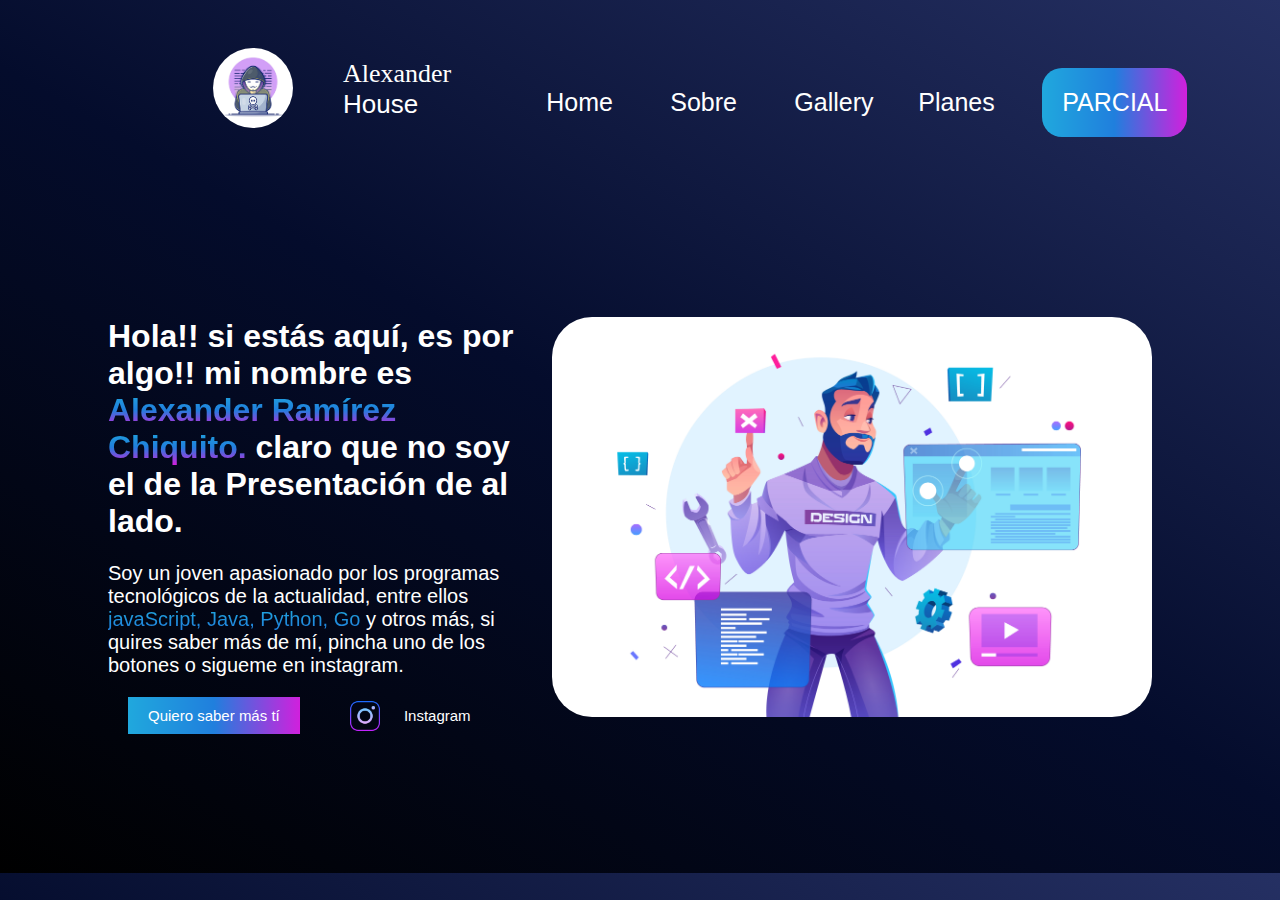
<file: index.html>
<!DOCTYPE html>
<html lang="en">
<head>
    <meta charset="UTF-8">
    <meta http-equiv="X-UA-Compatible" content="IE=edge">
    <meta name="viewport" content="width=device-width, initial-scale=1.0">
    <link rel="stylesheet" type="text/css"  href="style.css">
    <title>Portafolio-web</title>
</head>

<body>
    <header>
        <div class="box-header">
            <div class="box-one-one">
                <img src="img/img0.webp">
                <div>
                    <a href="#"> <span>Alexander</span> <br> House</a>
                </div>
            </div>
            <div class="losa" data-animation="center">
                <div><a href="index.html">Home</a></div>
                <div><a href="info.html">Sobre</a></div>
                <div><a href="gallery.html">Gallery</a></div>
                <div><a href="planes.html">Planes</a></div>
                <div><a class="a5" href="Parcial/index.html">PARCIAL</a></div>
            </div>
        </div>
    </header>
    <main>
        <div class="box-two">
            <div>
                <h1> Hola!! si estás aquí, es por algo!!
                    mi nombre es <span>Alexander Ramírez Chiquito.</span>
                    claro que no soy el de la Presentación de al lado. 
                    <br>
                </h1>
                <p>
                    Soy un joven apasionado por los programas tecnológicos de la actualidad,
                    entre ellos <span>javaScript, Java, Python, Go</span>
                    y otros más, si quires saber más de mí, pincha uno de los botones
                     o sigueme en instagram.
                </p>
                <a class="a1" href="info.html">Quiero saber más tí</a>
                <a class="a2" href="https://www.instagram.com/chiikito_alex/"><img src="img/imgInsta.png">Instagram</a>
            </div>
            <div>
                <img src="img/img3.jpg">
            </div>
        </div>
    </main>    
</body>
</html>
</file>
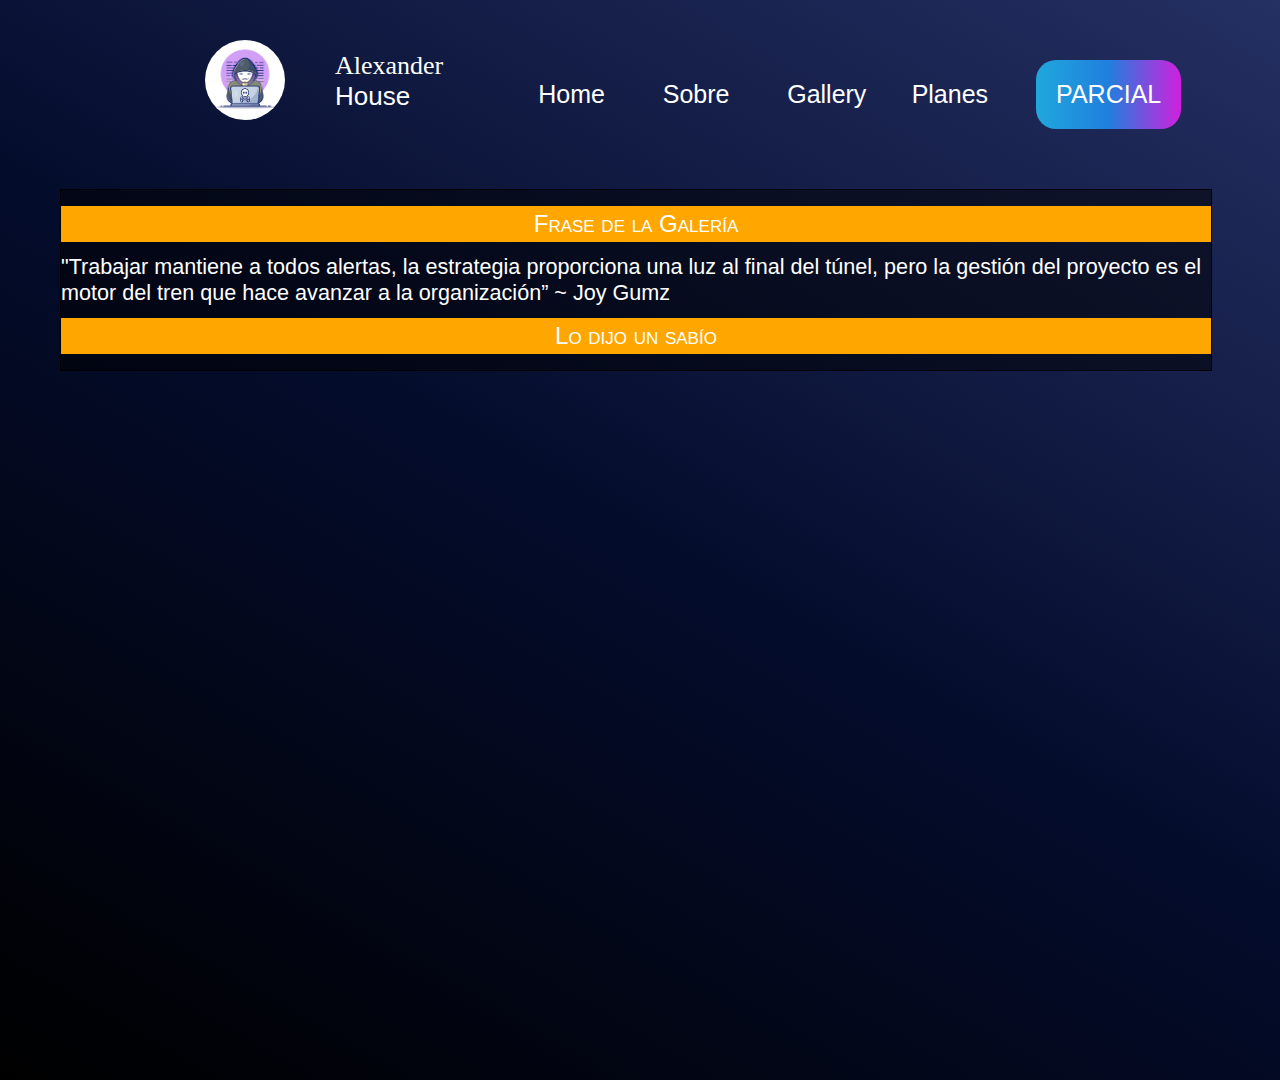
<file: gallery.html>
<!DOCTYPE html>
<html lang="en">
<head>
    <meta charset="UTF-8">
    <meta http-equiv="X-UA-Compatible" content="IE=edge">
    <meta name="viewport" content="width=device-width, initial-scale=1.0">
    <link rel="stylesheet" type="text/css" href="style.css">
    <link rel="stylesheet" type="text/css" href="style2.css">
    <title>Gallery-web</title>
</head>
<body>
    <header>
        <div class="box-header">
            <div class="box-one-one">
                <img src="img/img0.webp">
                <div>
                    <a href="#"> <span>Alexander</span> <br> House</a>
                </div>
            </div>
            <div class="losa" data-animation="center">
                <div><a href="index.html">Home</a></div>
                <div><a href="info.html">Sobre</a></div>
                <div><a href="gallery.html">Gallery</a></div>
                <div><a href="planes.html">Planes</a></div>
                <div><a class="a5" href="Parcial/index.html">PARCIAL</a></div>
            </div>
        </div>
    </header>
    <section>
        <header>
          Frase de la Galería
        </header>
        <article>
            <p>
                "Trabajar mantiene a todos alertas, la estrategia
                proporciona una luz al final del túnel, pero la
                gestión del proyecto es el motor del tren que 
                hace avanzar a la organización”  ~ Joy Gumz
            </p>
        </article>
        <footer>
            Lo dijo un sabío
        </footer>
      </section>
</body>
</html>
</file>
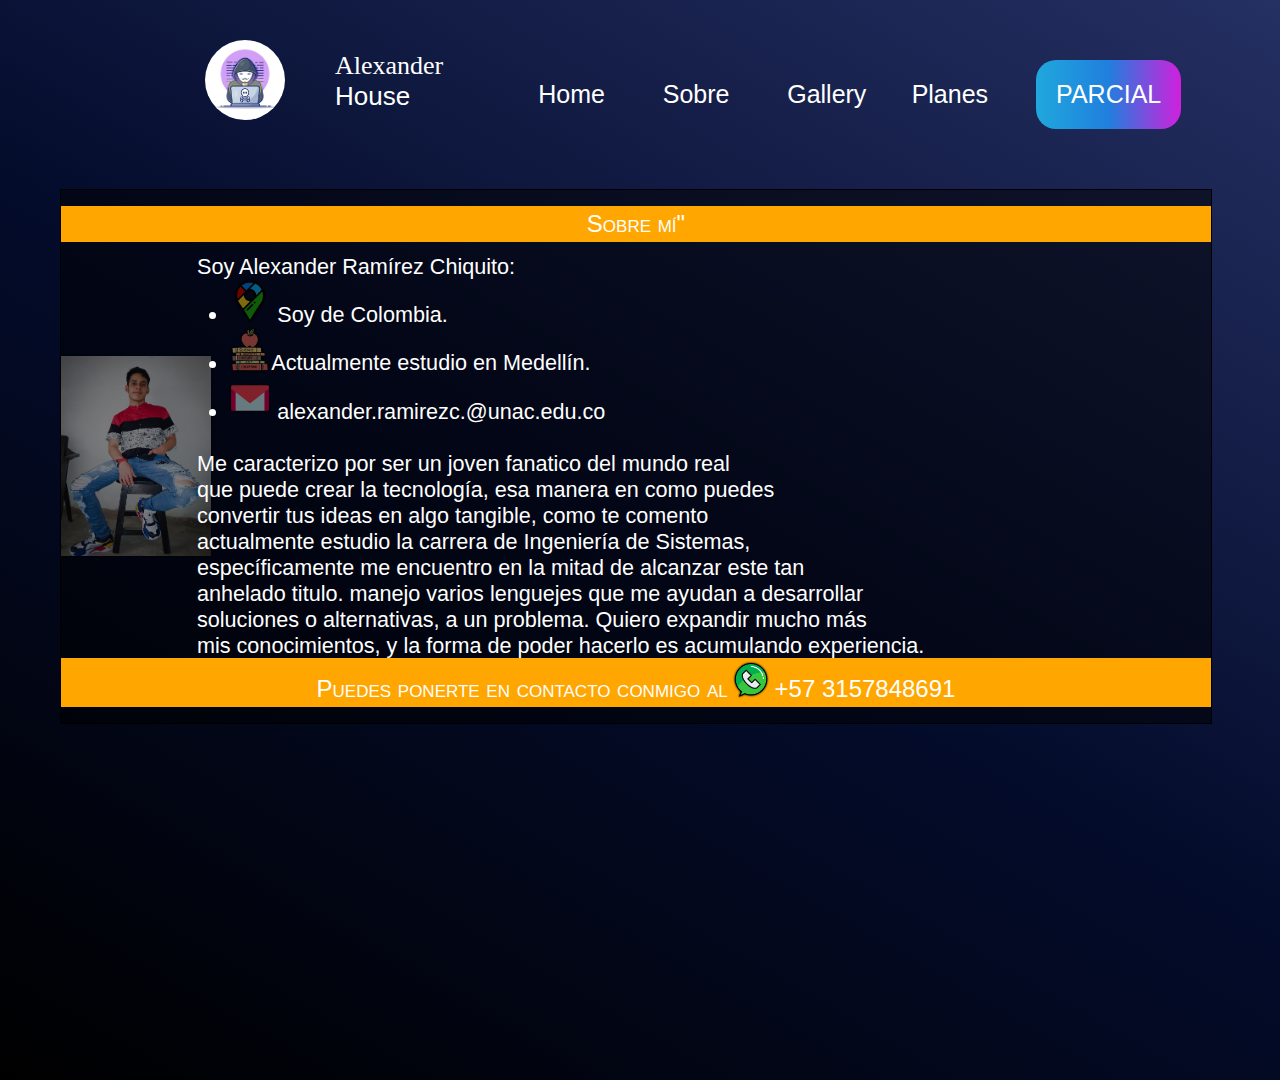
<file: info.html>
<!DOCTYPE html>
<html lang="en">
<head>
    <meta charset="UTF-8">
    <meta http-equiv="X-UA-Compatible" content="IE=edge">
    <meta name="viewport" content="width=device-width, initial-scale=1.0">
    <link rel="stylesheet" type="text/css" href="style.css">
    <link rel="stylesheet" type="text/css" href="style2.css">
    <title>Sobre Mí</title>
</head>
<body>
    <header>
        <div class="box-header">
            <div class="box-one-one">
                <img src="img/img0.webp">
                <div>
                    <a href="#"> <span>Alexander</span> <br> House</a>
                </div>
            </div>
            <div class="losa" data-animation="center">
                <div><a href="index.html">Home</a></div>
                <div><a href="info.html">Sobre</a></div>
                <div><a href="gallery.html">Gallery</a></div>
                <div><a href="planes.html">Planes</a></div>
                <div><a class="a5" href="Parcial/index.html">PARCIAL</a></div>
            </div>
        </div>
    </header>
    <section>
        <header>
          Sobre mí"
        </header>
        <img src='img/img1.jpg' alt />
        <article>
          <p>Soy Alexander Ramírez Chiquito:</p>
          <ul>
            <li><img class="imgmap" src="img/mapGoogle.png"> Soy de Colombia.</li>
            <li><img class="imgschool" src="img/school.png">Actualmente estudio en Medellín.</li>
            <li><img class="imggmail" src="img/gmail.png"> alexander.ramirezc.@unac.edu.co </li>
          </ul>
          <br>
          <p>Me caracterizo por ser un joven fanatico del mundo real</p>
          <p>que puede crear la tecnología, esa manera en como puedes </p>
          <p>convertir tus ideas en algo tangible, como te comento</p>
          <p>actualmente estudio la carrera de Ingeniería de Sistemas,</p>
          <p>específicamente me encuentro en la mitad de alcanzar este tan </p> 
          <p>anhelado titulo. manejo varios lenguejes que me ayudan a desarrollar</p>
          <p>soluciones o alternativas, a un problema. Quiero expandir mucho más </p>
          <p>mis conocimientos, y la forma de poder hacerlo es acumulando experiencia.</p>
        </article>
        <footer>
          Puedes ponerte en contacto conmigo al <img class="imgW" src="img/whatsapp.png"> +57 3157848691
        </footer>
      </section>
</body>
</html>
</file>
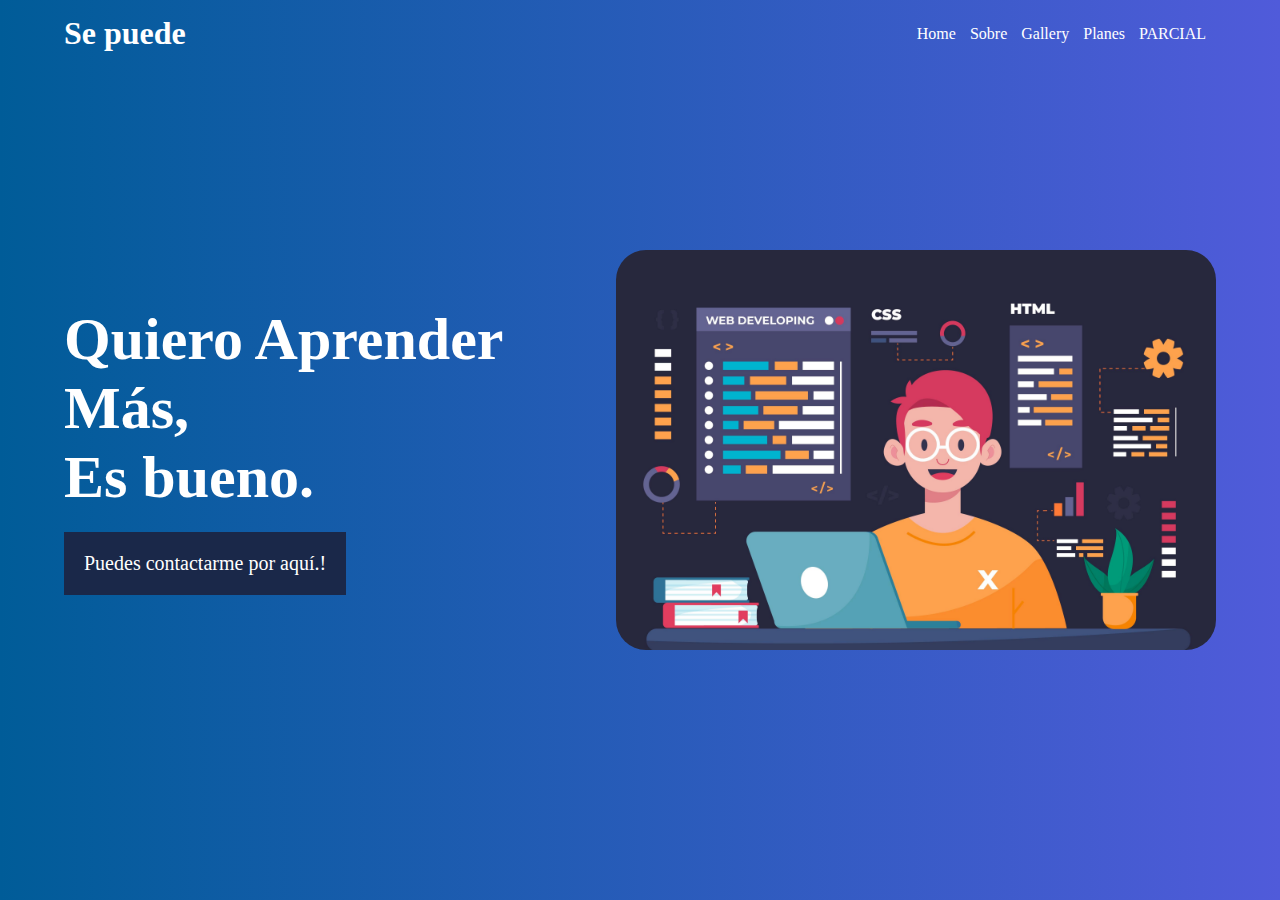
<file: planes.html>
<!DOCTYPE html>
<html lang="en">
<head>
    <meta charset="UTF-8">
    <meta http-equiv="X-UA-Compatible" content="IE=edge">
    <meta name="viewport" content="width=device-width, initial-scale=1.0">
    <link rel="stylesheet" type="text/css" href="style3.css">
    <title>Planes-futuros</title>
</head>
<body>
    <header class="bg_animate">
        <div class="header_nav">
            <div class="contenedor">
                <h1>Se puede</h1>
                <nav>
                    <a href="index.html">Home</a>
                    <a href="info.html">Sobre</a>
                    <a href="gallery.html">Gallery</a>
                    <a href="planes.html">Planes</a>
                    <a href="Parcial/index.html">PARCIAL</a>
                </nav>
            </div>
        </div>

        <section class="banner contenedor">
            <secrion class="banner_title">
                <h2>Quiero Aprender Más,<br> Es bueno.</h2>
                <a href="https://wa.me/+573157848691" class="llamanos">Puedes contactarme por aquí.!</a>
            </secrion>
            <div class="banner_img">
                <img src="img/img4.jpg">
            </div>
        </section>

        <div class="burbujas">
            <div class="burbuja"></div>
            <div class="burbuja"></div>
            <div class="burbuja"></div>
            <div class="burbuja"></div>
            <div class="burbuja"></div>
            <div class="burbuja"></div>
            <div class="burbuja"></div>
            <div class="burbuja"></div>
            <div class="burbuja"></div>
            <div class="burbuja"></div>
        </div>
    </header>
</body>
</html>
</file>
<file: style.css>
body{
    background:linear-gradient(210deg, #253063 0, #040c2c 50%, #000000 100%);
}

.box-header{
    display: inline-flex;
    justify-content: space-between;
}

.losa > div{
    display: inline-flex;
    padding: 60px;
    color: white;
    font-size: 25px;
    font-family: 'IBM Plex Sans', sans-serif;
    width: 0%;
    margin: 0;
}

.losa > div a{
    color:#fff;
    text-decoration: none;
}

.box-one-one{
    padding: 20px 5px;
    display: flex;
    margin-left: 180px;
}


.box-one-one a{
    display: inline-block;
    padding: 30px;
    font-size: 26px;
    font-family: 'IBM Plex Sans', sans-serif;
    color:#fff;
    text-decoration: none;
}

.box-one-one a span{
    font-family: fantasy;
}

.box-one-one img{
    margin:  20px;
    height: 80px;
    border-radius: 40px;
}


.box-two{
    padding: 100px 100px;
    display: flex;
    justify-content: space-between;
}

.box-two h1{
    font-family: 'IBM Plex Sans', sans-serif;
    color: #fff;
}
.box-two h1 span{
    background: -webkit-linear-gradient( #20A8DD, #207FDD, #D120DD);
    -webkit-background-clip: text;
    -webkit-text-fill-color: transparent;
}
.box-two p{
    font-family: 'IBM Plex Sans', sans-serif;
    font-size: 20px;
    color: #fff;
}

.box-two p span{
    background: -webkit-linear-gradient(#20A8DD, #207FDD);
    -webkit-background-clip: text;
    -webkit-text-fill-color: transparent;
}

.box-two img{
    margin: 20px;
    width: 600px;
    height: 400px;
    border-radius: 40px;
}

.box-two a{
    display: inline-block;
    text-decoration: none;
    margin-left: 20px;
    padding: 10px 20px;
    line-height: normal;
    font-size: 15px;
    font-family: 'IBM Plex Sans', sans-serif;
}

.a1{
    background: linear-gradient(to right, #20A8DD, #207FDD, #D120DD);
    color:#fff;
}

.a2{
    color: #fff;
}

.box-two a img{
    float: left;
    width: 25%;
    height: 25%;
    margin-top: -10px;
    margin-left: 2px ;
}

.a5{
    border-radius: 20px;
    background: linear-gradient(to right, #20A8DD, #207FDD, #D120DD);
    color:#fff;
    padding: 20px;
}

.losa > div a{
    position: relative;
}

.losa > div a::before {
    content: '';
    position: absolute;
    bottom: 0;
    left: 0;
    width: 100%;
    height: 2px;
    background: linear-gradient(to right, #20A8DD, #207FDD, #D120DD);
    z-index: 1;
    transform: scaleX(0);
    transform-origin: left;
    transition: transform 0.5s ease-in-out;
}
  
.losa > div a:hover::before {
    transform: scaleX(1);
}
</file>
<file: style2.css>
*, *:after, *:before {
    box-sizing: inherit;
}
*{margin:0;padding:0;border: 0 none; position: relative;}
:root { 
    box-sizing: border-box;
}

body {
    background:linear-gradient(210deg, #253063 0, #040c2c 50%, #000000 100%);
    width: 100vw;
    height: 120vh;
    display: inline-block;
    align-items: center;
    justify-content: center;
    font-family: nunito, sans-serif;
    font-weight: 300;
    color: #fff;
}
  
section {
    background: rgba(0,0,0,.5);
    display: grid;
    margin-left: 60px;
    grid-template-areas: 'soloyo';
    grid-template-columns: 100%;
    grid-template-rows: 100%;
    justify-items: center;
    border: 1px solid #000;
    max-width: 90vw;
}
article {
    grid-area: soloyo;
    align-self: stretch;
    display: block;
    padding: 4rem 0;
    font-size: 1.35rem;
}
ul {
    margin-left: 2rem;
}
section img {
    grid-area: soloyo;  
    align-self: center;
    margin-right: auto;
    width: 150px;
    height: 200px;
    z-index: -1;
    filter: drop-shadow(0 0 1px #000);
}

section header {
    align-self: flex-start;
    margin-top: 1rem;
}
footer {
    align-self: flex-end;
    margin-bottom: 1rem;
}
section header,
footer {
    background: #ffa600;
    grid-area: soloyo;
    width: 100%;
    padding: 0 1rem;
    z-index: 1;
    font-size: 1.5rem;
    text-align: center;
    font-variant: small-caps;
    line-height: 1.5;
    overflow: hidden;
    text-overflow: ellipsis;
    white-space: nowrap;
}
header:hover,
footer:hover {
    overflow: initial;
    text-overflow: initial;
    white-space: initial;
}

.imgmap{
    width: 5%;
    height: 5%;
}
.imgschool{
    width: 5%;
    height: 5%;
}

.imggmail{
    width: 5%;
    height: 5%;
}
.imgW{
    margin-top: 5px;
    width: 3%;
    height: 3%;
}
</file>
<file: style3.css>
*{
    margin: 0;
    padding: 0;
    box-sizing: border-box;
}

body{
    font-family: 'Roboto', 'Sans serif';
}

.contenedor{
    width: 90%;
    max-width: 1200px;
    margin: auto;
}

.bg_animate{
    width: 100%;
    height: 100vh;
    background: linear-gradient(to right, #005C98, #505BDA);
    position: relative;
    overflow: hidden;
}

.header_nav{
    width: 100%;
    position: absolute;
    top: 0;
    left: 0;
}

.header_nav .contenedor{
    display: flex;
    justify-content: space-between;
    align-items: center;
    padding: 15px 0;
}

.header_nav h1{
    color: #fff;
    font-family: 'Gagalin';
}

.header_nav nav a{
    color: #fff;
    text-decoration: none;
    margin-right: 10px;
}

.banner{
    display: flex;
    justify-content: space-between;
    align-items: center;
    height: 100%;
}

.banner_title h2{
    color: #fff;
    font-size: 60px;
    font-weight: 800;
    margin-bottom: 20px;
}

.banner_title .llamanos{
    color: #fff;
    font-size: 20px;
    text-decoration: none;
    display: inline-block;
    background: #1A2849;
    padding: 20px;
}

.banner_img{
    animation: movimiento 2.5s linear infinite;
}

.banner_img img{
    border-radius: 30px;
    width: 600px;
    display: block;
}

/* burbujas */

.burbuja{
    border-radius: 50%;
    background: #fff;
    opacity: .3;

    position: absolute;
    bottom: -150;
    
    animation: burbujas 3s linear infinite ;
}

.burbuja:nth-child(1){
    width: 80px;
    height: 80px;
    left: 5%;
    animation-duration: 3s;
    animation-delay: 3s;
}

.burbuja:nth-child(2){
    width: 100px;
    height: 100px;
    left: 35%;
    animation-duration: 3s;
    animation-delay: 5s;
}

.burbuja:nth-child(3){
    width: 20px;
    height: 20px;
    left: 15%;
    animation-duration: 1.5s;
    animation-delay: 7s;
}

.burbuja:nth-child(4){
    width: 50px;
    height: 50px;
    left: 90%;
    animation-duration: 6s;
    animation-delay: 3s;
}

.burbuja:nth-child(5){
    width: 70px;
    height: 70px;
    left: 65%;
    animation-duration: 3s;
    animation-delay: 1s;
}

.burbuja:nth-child(6){
    width: 20px;
    height: 20px;
    left: 50%;
    animation-duration: 4s;
    animation-delay: 5s;
}

.burbuja:nth-child(7){
    width: 20px;
    height: 20px;
    left: 50%;
    animation-duration: 4s;
    animation-delay: 5s;
}

.burbuja:nth-child(8){
    width: 100;
    height: 100px;
    left: 52%;
    animation-duration: 5s;
    animation-delay: 5s;
}

.burbuja:nth-child(9){
    width: 65px;
    height: 65px;
    left: 51%;
    animation-duration: 3s;
    animation-delay: 2s;
}

.burbuja:nth-child(10){
    width: 40px;
    height: 40px;
    left: 35%;
    animation-duration: 3s;
    animation-delay: 4s;
}


@keyframes burbujas{
    0%{
        bottom: 0;
        opacity: 0;
    }
    30%{
        transform: translateX(30px);
    }
    50%{
        opacity: .4;
    }
    100%{
        bottom: 100vh;
        opacity: 0;
    }
}

@keyframes movimiento{
    0%{
        transform: translateY(0);
    }
    50%{
        transform: translateY(30px);
    }
    100%{
        transform: translateY(0);
    }
}
</file>
